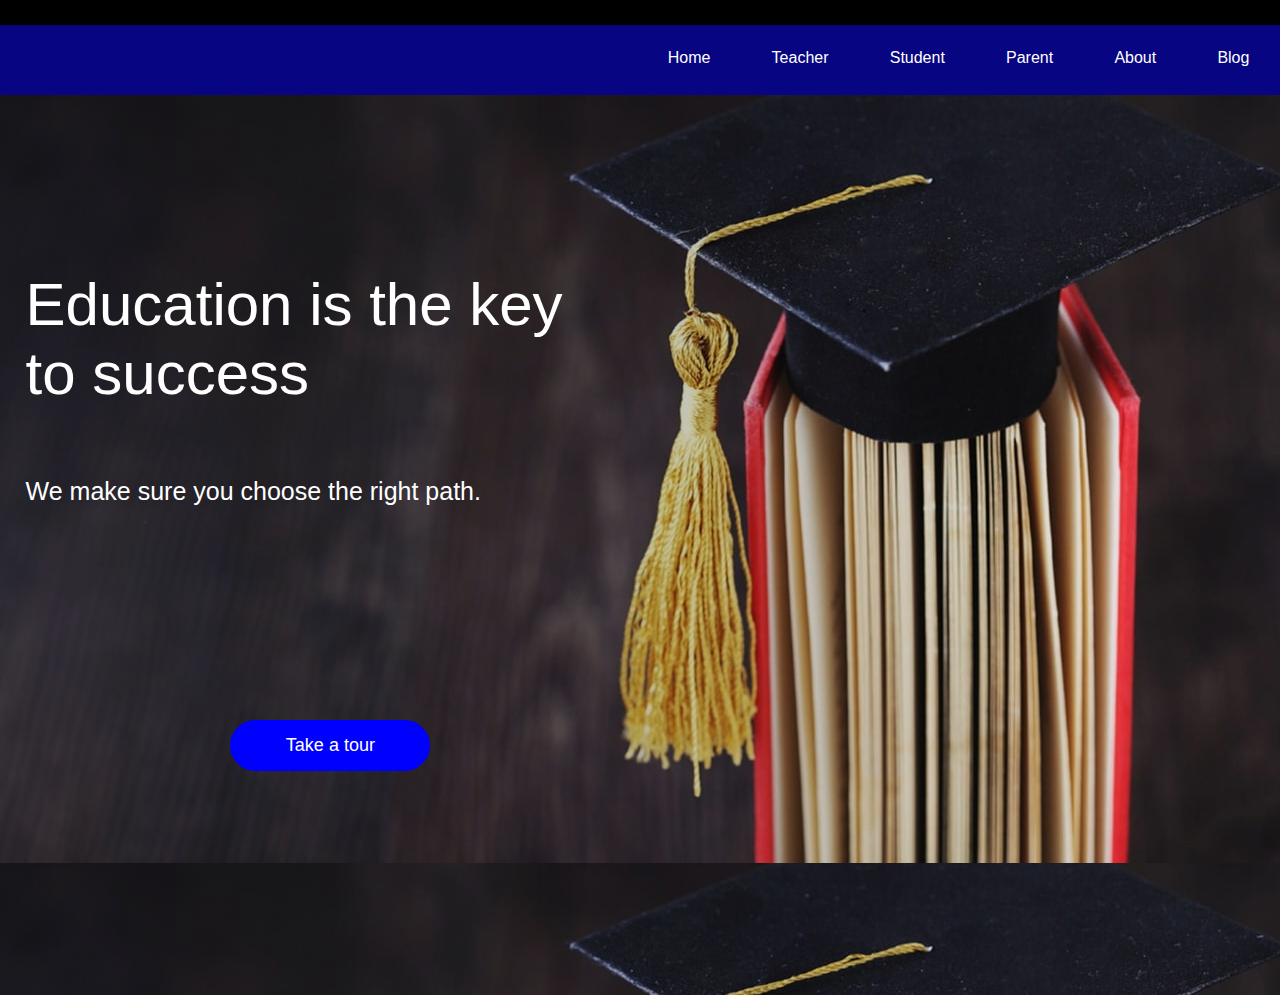
<file: index.html>
<!doctype html>
<html lang="en">
  <head>
    <!-- Required meta tags -->
    <meta charset="utf-8">
    <meta name="viewport" content="width=device-width, initial-scale=1, shrink-to-fit=no">

    <!-- Normal CSS -->
    <link rel="stylesheet" href="style.css">

    <title>Educonnecte</title>
  </head>

  <body>

    

    <section>
      <nav class="social"></nav>
      <nav class="flexbox">
        <a href="index.html">Home</a>
        <a href="#">Teacher</a>
        <a href="#">Student</a>
        <a href="#">Parent</a>
        <a href="#">About</a>
        <a href="#">Blog</a>
    </nav>
      <div class="bg-img"></div>
      <div class="hd-text">
        <p>Education is the key </p>
        <p>to success</p><br>
        <p class="sub">We make sure you choose the right path.</p>
      </div>
      <div class="login"><a href="signup.html">Take a tour</a></div>
    </section>
    
  </body>
</html>
</file>
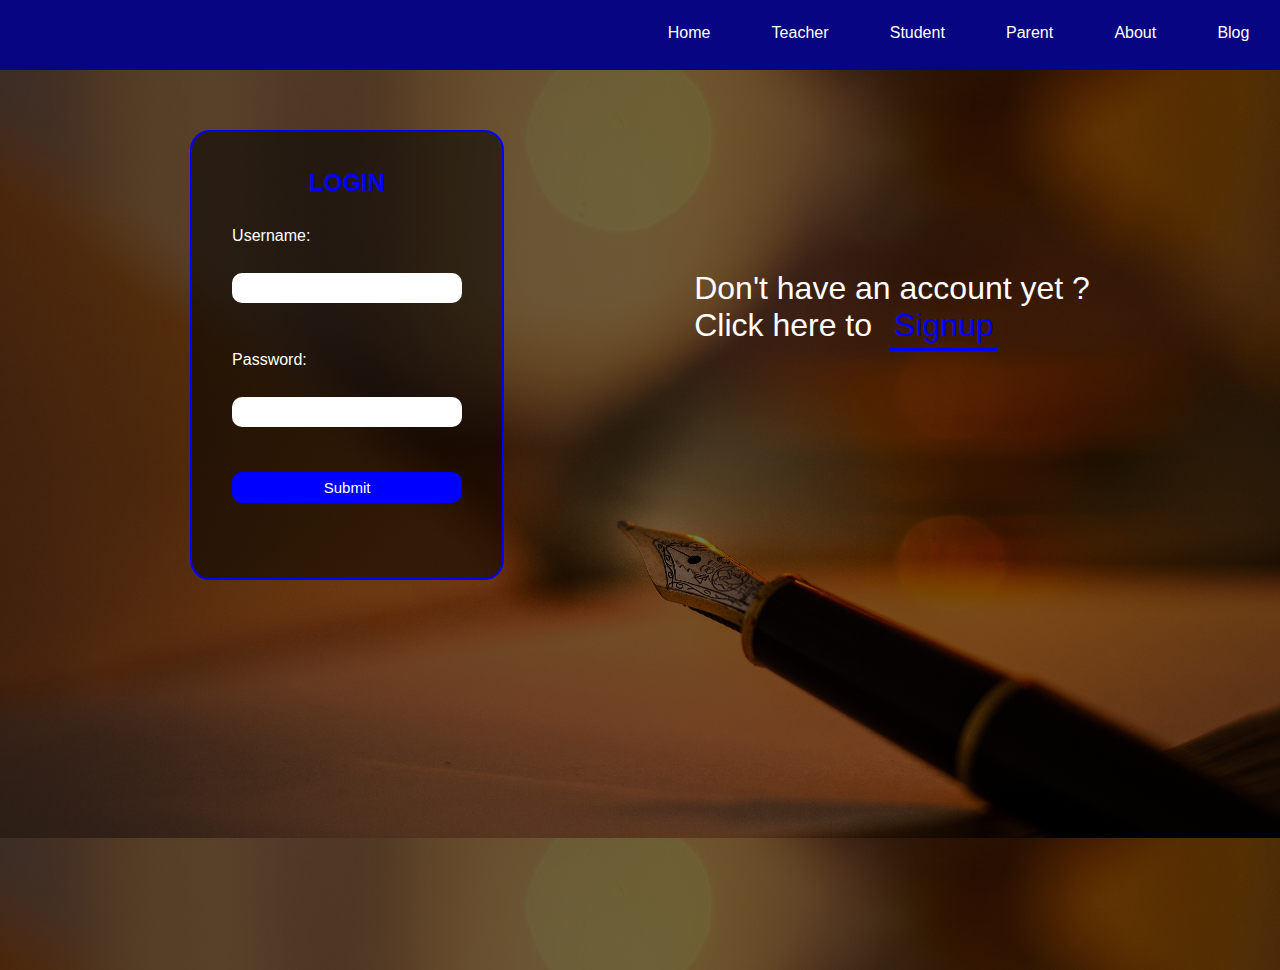
<file: signup.html>
<!doctype html>
<html lang="en">
  <head>
    <!-- Required meta tags -->
    <meta charset="utf-8">
    <meta name="viewport" content="width=device-width, initial-scale=1, shrink-to-fit=no">

    <!-- Normal CSS -->
    <link rel="stylesheet" href="style.css">

    <title>Educonnecte</title>
  </head>

  <body>

    <section>
      <!-- <nav class="social"></nav> -->
      <nav class="flexbox">
        <a href="index.html">Home</a>
        <a href="#">Teacher</a>
        <a href="#">Student</a>
        <a href="#">Parent</a>
        <a href="#">About</a>
        <a href="#">Blog</a>
    </nav>  
      
      <div class="bg-img" style="background-image: linear-gradient(to left, #00000080,#0000009a), url('./connect2.jpg');">
        
        <div class="form">
            <p class="signup-login-button">LOGIN</p>
            <form>
                <label for="uname">Username:</label><br>
                <input type="text" id="uname" name="Username"><br>
                <label for="pass">Password:</label><br>
                <input type="password" id="pass" name="Password">
                <button class="signup-submit-button"><a href="index.html">Submit</a></button><br>
            </form> 
          </div>
          <p style="
          margin-top: 200px; 
          font-size: xx-large; 
          color: white;">
          Don't have an account yet ? <br> Click here to
          <a style="
          color: blue; 
          border-bottom: solid 3px blue;" 
          href="#">Signup</a></p>
      </div>
      
    </section>
    
  </body>
</html>
</file>
<file: style.css>
*{
    margin: 0;
    box-sizing: border-box;
    font-family: Verdana, Geneva, Tahoma, sans-serif;
}

nav{
    display: flex;
    flex-wrap: wrap;
    justify-content: right;
    align-items: center;
    background-color: #070581;
    height: 70px;
    z-index: -1;
    /* padding-left: 50%; */
}


a{
    text-decoration: none;
    color: white;
    margin: 0 2%; 
    padding: 0 5px 5px 5px;
    /* border-bottom: solid white 2px; */
}

.social{
    height: 10px;
    background-color: black;
}

.bg-img{
    display: flex;
    justify-content: space-evenly;
    background-image: linear-gradient(
        to left, #00000000,#05050580), 
        url('./connect4.jpg');
    height: 100vh;
}

.hd-text{
    position: absolute;
    top: 30%;
    left: 2%;
    color: white;
    font-size: 60px;
    /* width: 50%; */
    
}

div .sub{
    font-size: 25px;
}

.signup{
    position: absolute;
    top: 80%;
    border-radius: 15px;
    border: solid #070581 5px;
    background-color: #070581;
    color: white;
    font-size: large;
    padding: 5px 20px;
    left: 10%; 
}

button{
    border-radius: 10px;
    border: solid blue 5px;
    background-color: blue;
    color: white;
    font-size: 15px;
    padding: 2px 10px;
    /* width: 1px; */
    margin-bottom: 20px;
    text-align: center;
}

.login{
    position: absolute;
    top: 80%;
    border-radius: 30px;
    border: solid blue 5px;
    background-color: blue;
    color: white;
    font-size: large;
    padding: 10px 5px;
    left: 18%; 
    width: 200px;
    text-align: center;
}

.social{
    height: 25px;
    background-color: black;
}

.form{
    display: flex;
    justify-content: center;
    flex-direction: column;
    margin-top: 60px;
    color: white;
    border: solid blue 2px;
    border-radius: 20px;
    padding: 40px 40px;
    height: 450px;
    background-color: #0000008a;
}

form{
    display: flex;
    flex-direction: column;
    justify-content: center;
    width: 230px;
}

.signup-login-button{
    color: blue; 
    text-align: center; 
    margin-bottom: 30px; 
    font-weight: bold;
    font-size: x-large;
}

input{
    text-decoration: none;
    background-color: #ffffff;
    border: none;
    border-radius: 10px;
    margin: 10px 0 30px 0;
    height: 30px;
    padding: 5px;
    color: black;
}

.signup-submit-button{
    margin-top: 15px;
}

input:hover{
border: solid 2px blue;
}
</file>
